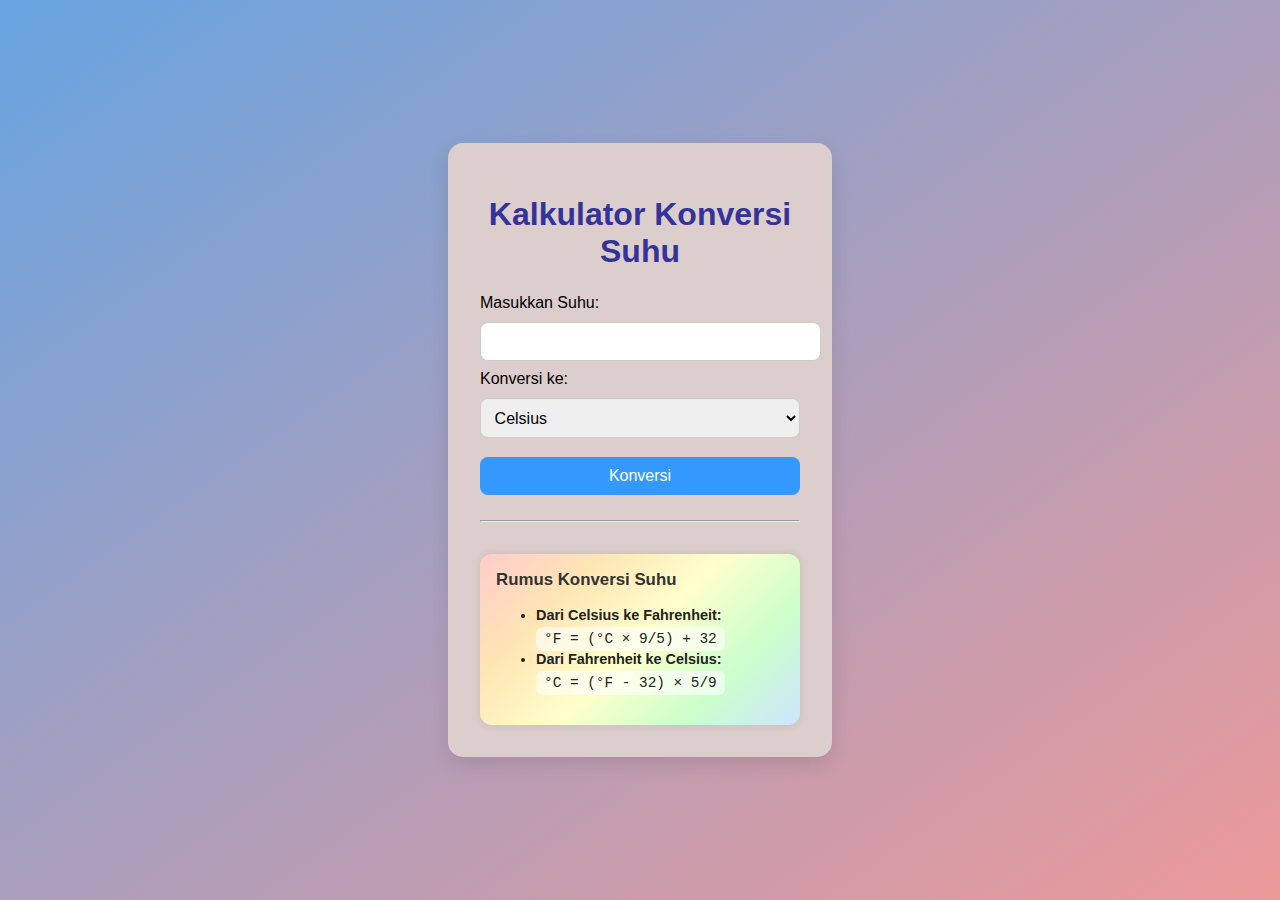
<file: index.html>
<!DOCTYPE html>
<html lang="id">
<head>
  <meta charset="UTF-8" />
  <meta name="viewport" content="width=device-width, initial-scale=1.0"/>
  <title>Kalkulator Konversi Suhu</title>
  <link rel="stylesheet" href="css/style.css" />
</head>
<body>
  <div class="container">
    <h1>Kalkulator Konversi Suhu</h1>
    <form id="temperatureForm">
      <label for="temperature">Masukkan Suhu:</label>
      <input type="number" id="temperature" required />
      
      <label for="scale">Konversi ke:</label>
      <select id="scale">
        <option value="celsius">Celsius</option>
        <option value="fahrenheit">Fahrenheit</option>
      </select>

      <button type="submit">Konversi</button>
    </form>

    <div id="result" class="result"></div>
    <div id="explanation" class="explanation"></div>

    <!-- Tambahkan di sini -->
    <hr>
    <div class="rumus">
      <h3>Rumus Konversi Suhu</h3>
      <ul>
        <li><strong>Dari Celsius ke Fahrenheit:</strong><br>
          <code>°F = (°C × 9/5) + 32</code>
        </li>
        <li><strong>Dari Fahrenheit ke Celsius:</strong><br>
          <code>°C = (°F - 32) × 5/9</code>
        </li>
      </ul>
    </div>
    <!-- Sampai sini -->
  </div>

  <script src="js/script.js"></script>
</body>
</html>
</file>
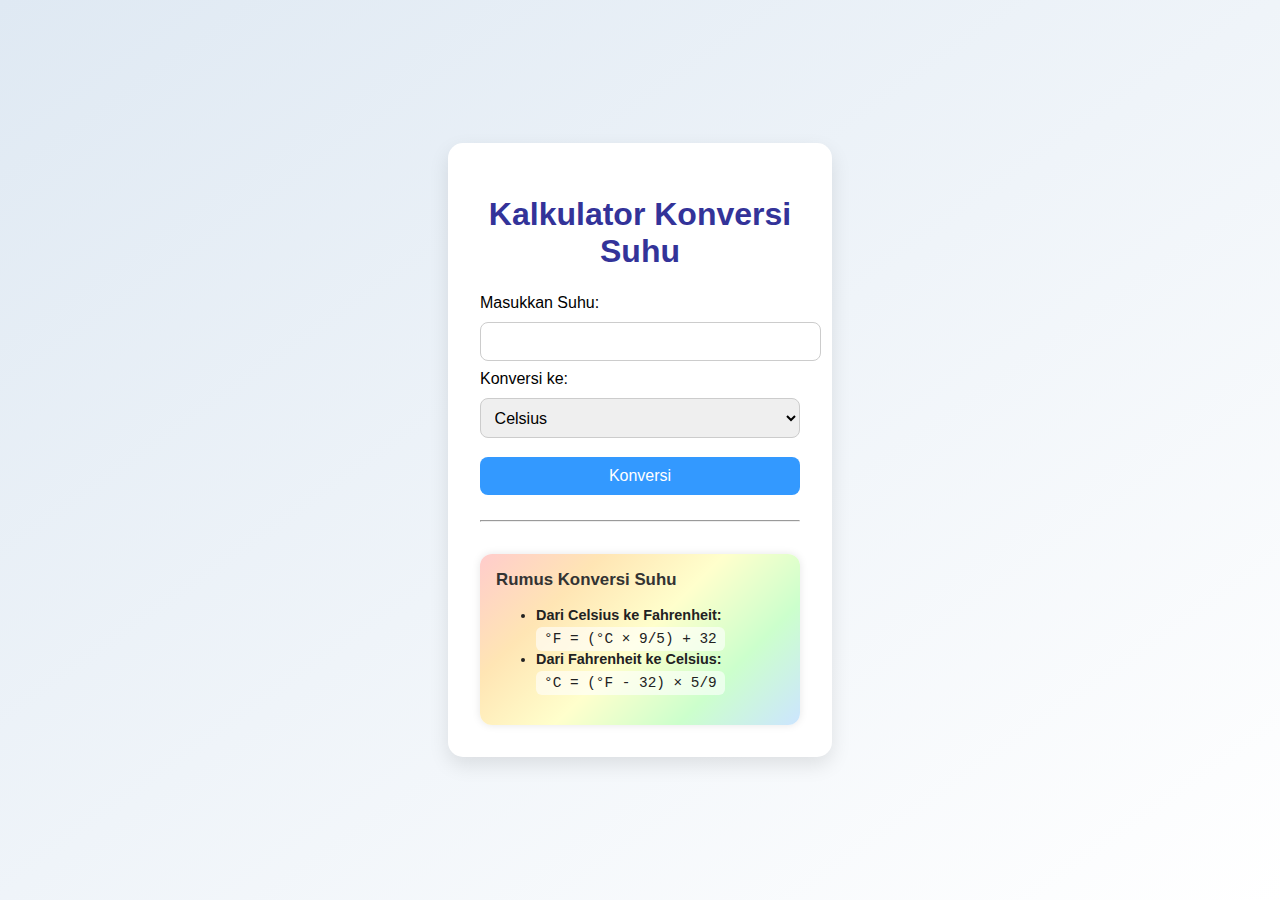
<file: konversi suhu/index.html>
<!DOCTYPE html>
<html lang="id">
<head>
  <meta charset="UTF-8" />
  <meta name="viewport" content="width=device-width, initial-scale=1.0"/>
  <title>Kalkulator Konversi Suhu</title>
  <link rel="stylesheet" href="css/style.css" />
</head>
<body>
  <div class="container">
    <h1>Kalkulator Konversi Suhu</h1>
    <form id="temperatureForm">
      <label for="temperature">Masukkan Suhu:</label>
      <input type="number" id="temperature" required />
      
      <label for="scale">Konversi ke:</label>
      <select id="scale">
        <option value="celsius">Celsius</option>
        <option value="fahrenheit">Fahrenheit</option>
      </select>

      <button type="submit">Konversi</button>
    </form>

    <div id="result" class="result"></div>
    <div id="explanation" class="explanation"></div>

    <!-- Tambahkan di sini -->
    <hr>
    <div class="rumus">
      <h3>Rumus Konversi Suhu</h3>
      <ul>
        <li><strong>Dari Celsius ke Fahrenheit:</strong><br>
          <code>°F = (°C × 9/5) + 32</code>
        </li>
        <li><strong>Dari Fahrenheit ke Celsius:</strong><br>
          <code>°C = (°F - 32) × 5/9</code>
        </li>
      </ul>
    </div>
    <!-- Sampai sini -->
  </div>

  <script src="js/script.js"></script>
</body>
</html>
</file>
<file: css/style.css>
body {
  font-family: 'Segoe UI', Tahoma, Geneva, Verdana, sans-serif;
  background: linear-gradient(to bottom right, #67a4e1, #ec9999);
  display: flex;
  justify-content: center;
  align-items: center;
  min-height: 100vh;
  margin: 0;
}

.container {
  background: #ddcece;
  padding: 2rem;
  border-radius: 15px;
  box-shadow: 0 8px 20px rgba(0, 0, 0, 0.1);
  width: 320px;
}

h1 {
  text-align: center;
  color: #333399;
  margin-bottom: 1.5rem;
}

input, select, button {
  width: 100%;
  padding: 0.6rem;
  margin: 0.6rem 0;
  border: 1px solid #ccc;
  border-radius: 8px;
  font-size: 1rem;
}

input:focus, select:focus {
  border-color: #3399ff;
  outline: none;
}

button {
  background-color: #3399ff;
  color: white;
  border: none;
  cursor: pointer;
  transition: background-color 0.3s ease;
}

button:hover {
  background-color: #287acc;
}

.result {
  font-weight: bold;
  margin-top: 1rem;
  color: #222;
}

.explanation {
  font-size: 0.9rem;
  color: #555;
  margin-top: 0.3rem;
}

/*Rumus Section */
.rumus {
  margin-top: 2rem;
  padding: 1rem;
  border-radius: 12px;
  background: linear-gradient(135deg, #ffcccc, #ffe5b4, #ffffcc, #ccffcc, #cce5ff);
  box-shadow: 0 0 8px rgba(0, 0, 0, 0.1);
  font-size: 0.9rem;
  color: #222;
}

.rumus h3 {
  margin-top: 0;
  color: #333;
}

.rumus code {
  background-color: rgba(255, 255, 255, 0.6);
  padding: 4px 8px;
  border-radius: 6px;
  display: inline-block;
  margin-top: 4px;
  font-family: 'Courier New', monospace;
}

.footer {
  text-align: center;
  margin-top: 2rem;
  background: linear-gradient(135deg, #ffcccc, #ffe5b4, #ffffcc, #ccffcc, #cce5ff);
  padding: 1rem;
  border-radius: 8px;
}
</file>
<file: konversi suhu/css/style.css>
body {
  font-family: 'Segoe UI', Tahoma, Geneva, Verdana, sans-serif;
  background: linear-gradient(to bottom right, #dfe9f3, #ffffff);
  display: flex;
  justify-content: center;
  align-items: center;
  min-height: 100vh;
  margin: 0;
}

.container {
  background: #ffffff;
  padding: 2rem;
  border-radius: 15px;
  box-shadow: 0 8px 20px rgba(0, 0, 0, 0.1);
  width: 320px;
}

h1 {
  text-align: center;
  color: #333399;
  margin-bottom: 1.5rem;
}

input, select, button {
  width: 100%;
  padding: 0.6rem;
  margin: 0.6rem 0;
  border: 1px solid #ccc;
  border-radius: 8px;
  font-size: 1rem;
}

input:focus, select:focus {
  border-color: #3399ff;
  outline: none;
}

button {
  background-color: #3399ff;
  color: white;
  border: none;
  cursor: pointer;
  transition: background-color 0.3s ease;
}

button:hover {
  background-color: #287acc;
}

.result {
  font-weight: bold;
  margin-top: 1rem;
  color: #222;
}

.explanation {
  font-size: 0.9rem;
  color: #555;
  margin-top: 0.3rem;
}

/*Rumus Section */
.rumus {
  margin-top: 2rem;
  padding: 1rem;
  border-radius: 12px;
  background: linear-gradient(135deg, #ffcccc, #ffe5b4, #ffffcc, #ccffcc, #cce5ff);
  box-shadow: 0 0 8px rgba(0, 0, 0, 0.1);
  font-size: 0.9rem;
  color: #222;
}

.rumus h3 {
  margin-top: 0;
  color: #333;
}

.rumus code {
  background-color: rgba(255, 255, 255, 0.6);
  padding: 4px 8px;
  border-radius: 6px;
  display: inline-block;
  margin-top: 4px;
  font-family: 'Courier New', monospace;
}
</file>
